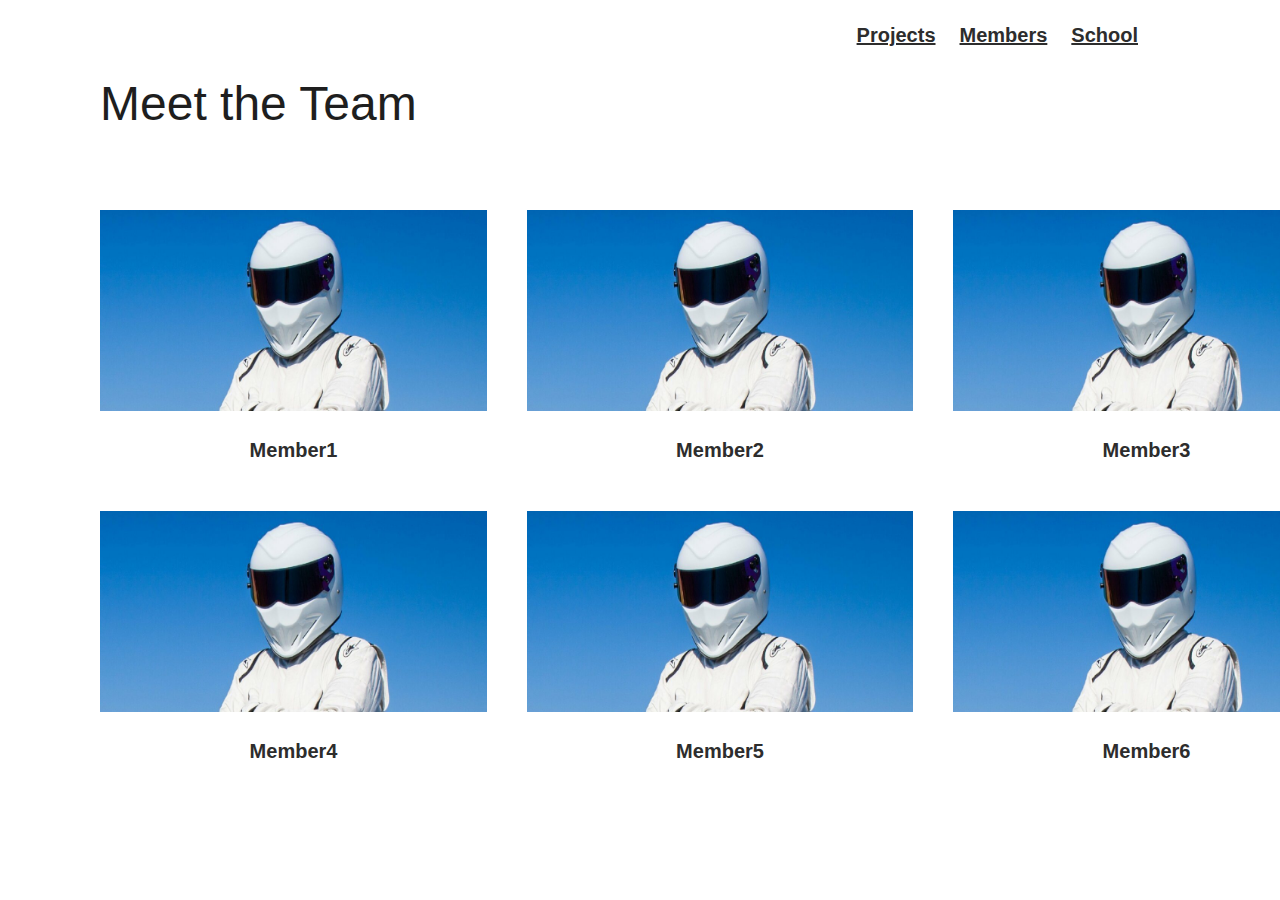
<file: team.html>
<!DOCTYPE html>
<html>
    <head>
        <link href="team.css" rel="stylesheet" />
        <link rel="stylesheet" type="text/css" href="team.css">
        <title>Document</title>
    </head>
	<body>
        <div class="slide-16-9-7" >
            <div class="meet-the-team" >
        Meet the Team </div>
            <div class="member-1" >
                <img class="image" src="sample3.jpg" />
                <div class="title-description" >
                        <div class="project-title" >
        Member1 </div>
                </div>
            </div>
            <div class="member-2" >
                <img class="image" src="sample3.jpg" />
                <div class="title-description2" >
                        <div class="project-title" >
        Member2 </div>
                </div>
            </div>
            <div class="member-3" >
                <img class="image" src="sample3.jpg" />
                <div class="title-description" >
                        <div class="project-title" >
        Member3 </div>
                </div>
            </div>
            <div class="member-4" >
                <img class="image" src="sample3.jpg" />
                <div class="title-description" >
                        <div class="project-title" >
        Member4 </div>
                </div>
            </div>
            <div class="member-5" >
                <img class="image" src="sample3.jpg" />
                <div class="title-description" >
                        <div class="project-title" >
        Member5 </div>
                </div>
            </div>
            <div class="member-6" >
                <img class="image" src="sample3.jpg" />
                <div class="title-description" >
                        <div class="project-title" >
        Member6 </div>
                </div>
            </div>
            <svg class="vector-4" width="1443" viewBox="0 0 1443 0" fill="none" xmlns="http://www.w3.org/2000/svg">
                <path d="M1443 0L-2.94447e-05 0" stroke="#1E1E1E"/>
            </svg>
            <div class="navigation" >
                <div class="menu-items" >
                    <a href="projects.html" class="projects" >
                        <b>Projects</b> 
                        </a>
                        <a href="team.html" class="members" >
                        <b>Members</b> 
                        </a>
                        <a href="home.html" class="school">
                        <b>School</b> 
                        </a>
                </div>
            </div>
        </div>
	</body>
</html>
</file>
<file: team.css>
.slide-16-9-7, .slide-16-9-7 * {
    box-sizing: border-box;
    }
.meet-the-team {
   color: #1e1e1e;
    text-align: left;
    font: 400 48px/120% 'Poppins', sans-serif;
    position: absolute;
    left: 100px;
   top: 75px;
    width: 547px;
   }

.member-1 {
   display: flex;
    flex-direction: column;
    gap: 24px;
    align-items: flex-start;
    justify-content: flex-start;
    width: 387px;
    height: 255px;
    min-width: 320px;
    position: absolute;
    left: 100px;
   top: 210px;
   }

.image {
   align-self: stretch;
   flex: 1;
    position: relative;
   }

.title-description {
   display: flex;
    flex-direction: column;
    gap: 8px;
    align-items: center;
    justify-content: flex-start;
    align-self: stretch;
   flex-shrink: 0;
    position: relative;
   }

.project-title {
   color: var(--black, #2d2d2d);
    text-align: center;
    font: var(--subtitle, 600 20px/30px 'Epilogue', sans-serif);
    position: relative;
    align-self: stretch;
   }

.member-2 {
   display: flex;
    flex-direction: column;
    gap: 24px;
    align-items: flex-start;
    justify-content: flex-start;
    width: 386px;
    height: 255px;
    min-width: 320px;
    position: absolute;
    left: 527px;
   top: 210px;
   }

.title-description2 {
   display: flex;
    flex-direction: column;
    gap: 8px;
    align-items: center;
    justify-content: center;
    align-self: stretch;
   flex-shrink: 0;
    position: relative;
   }

.member-3 {
   display: flex;
    flex-direction: column;
    gap: 24px;
    align-items: flex-start;
    justify-content: flex-start;
    width: 387px;
    height: 255px;
    min-width: 320px;
    position: absolute;
    left: 953px;
   top: 210px;
   }

.member-4 {
   display: flex;
    flex-direction: column;
    gap: 24px;
    align-items: flex-start;
    justify-content: flex-start;
    width: 387px;
    height: 255px;
    min-width: 320px;
    position: absolute;
    left: 100px;
   top: 511px;
   }

.member-5 {
   display: flex;
    flex-direction: column;
    gap: 24px;
    align-items: flex-start;
    justify-content: flex-start;
    width: 386px;
    height: 255px;
    min-width: 320px;
    position: absolute;
    left: 527px;
   top: 511px;
   }

.member-6 {
   display: flex;
    flex-direction: column;
    gap: 24px;
    align-items: flex-start;
    justify-content: flex-start;
    width: 387px;
    height: 255px;
    min-width: 320px;
    position: absolute;
    left: 953px;
   top: 511px;
   }

.vector-4 {
   position: absolute;
    left: 1440px;
   top: 144px;
    transform: translate(-1440px, -0.5px);
    overflow: visible;
   }

.navigation {
   padding: 24px 42px 24px 42px;
    display: flex;
    flex-direction: row;
    gap: 24px;
    align-items: flex-start;
    justify-content: flex-end;
    flex-wrap: wrap;
    width: 1340px;
    position: absolute;
    right: 100px;
   top: -2px;
   }

.menu-items {
   display: flex;
    flex-direction: row;
    gap: 24px;
    align-items: center;
    justify-content: flex-end;
    flex-shrink: 0;
    position: relative;
   }

.projects {
   color: var(--black, #2d2d2d);
    text-align: right;
    font: 400 20px/27px 'Poppins', sans-serif;
    position: relative;
    display: flex;
   align-items: center;
   justify-content: flex-end}

.members {
   color: var(--black, #2d2d2d);
    text-align: right;
    font: 400 20px/27px 'Poppins', sans-serif;
    position: relative;
    display: flex;
   align-items: center;
   justify-content: flex-end}

.school {
   color: var(--black, #2d2d2d);
    text-align: right;
    font: 400 20px/27px 'Poppins', sans-serif;
    position: relative;
    display: flex;
   align-items: center;
   justify-content: flex-end}
</file>
